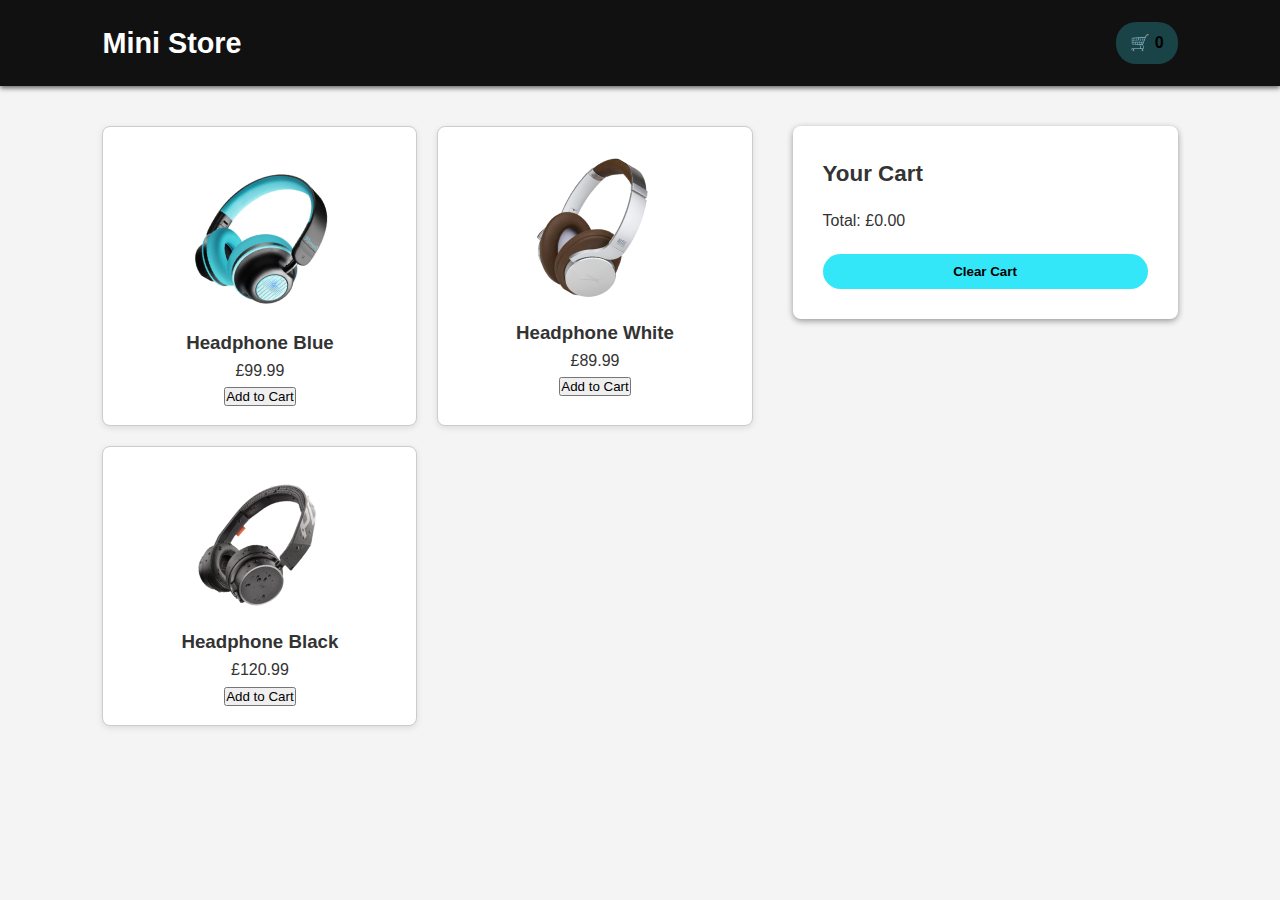
<file: index.html>
<!DOCTYPE html>
<html lang="en">
<head>
    <meta charset="UTF-8">
    <meta name="viewport" content="width=device-width, initial-scale=1.0">
    <title>Mine Store</title>
    <link rel="stylesheet" href="style.css">
</head>
<body>
    <header>
        <h1>Mini Store</h1>
        <div id="cart-icon">🛒 <span id="cart-count">0</span></div>
    </header>
    
    <main>
       
        <section class="products" id="product-list">
             <!-- Products will be loaded by js-->
        </section>

        <section class="cart" id="cart">
      <h2>Your Cart</h2>
      <ul id="cart-items"></ul>
      <p>Total: £<span id="cart-total">0.00</span></p>
      <button id="clear-cart">Clear Cart</button>
    </section>
    </main>

    <script src="script.js"></script>
</body>
</html>
</file>
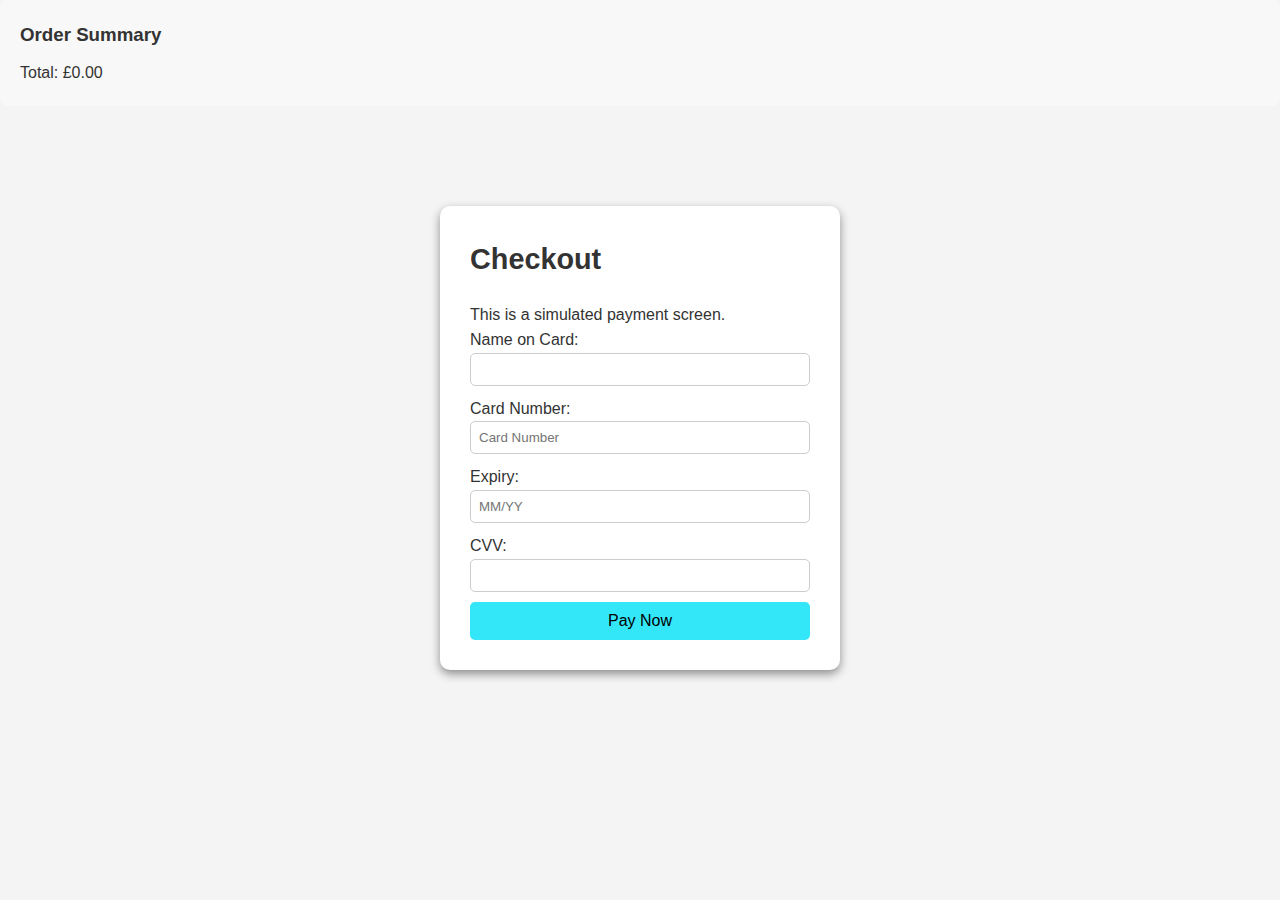
<file: checkout.html>
<!DOCTYPE html>
<html lang="en">
<head>
    <meta charset="UTF-8">
    <meta name="viewport" content="width=device-width, initial-scale=1.0">
    <title>Checkout - Mini Store</title>
    <link rel="stylesheet" href="style.css">
</head>
<body>
    <div class="checkout-summary">
        <h3>Order Summary</h3>
        <ul id="checkout-items"></ul>
        <p>Total: £<span id="checkout-total">0.00</span></p>
    </div>

    <div class="checkout-page">
        <h2>Checkout</h2>
        <p>This is a simulated payment screen.</p>
        <form >
            <label >Name on Card:</label>
            <input type="text"><br>

            <label >Card Number:</label>
            <input type="text" placeholder="Card Number" required><br>
          
            <label >Expiry:</label>
            <input type="text" placeholder="MM/YY" required><br>
        
            <label >CVV:</label>
            <input type="text" required> <br>

        </form>
        <form onsubmit="handlePayment(event)">
          <button type="submit">Pay Now</button>
        </form>

    </div>
     <script>
  // 🛒 Exibir itens do carrinho
  const itemsContainer = document.getElementById("checkout-items");
  const totalContainer = document.getElementById("checkout-total");

  const cart = JSON.parse(localStorage.getItem("cart")) || [];

  let total = 0;
  cart.forEach(item => {
  const lineTotal = item.price * item.quantity;
  const li = document.createElement("li");
  li.textContent = `${item.name} x${item.quantity} - £${lineTotal.toFixed(2)}`;
  itemsContainer.appendChild(li);
  total += lineTotal;
}); 

  totalContainer.textContent = total.toFixed(2);

  // 💳 Função de pagamento
  function handlePayment(event) {
    event.preventDefault();
    localStorage.removeItem("cart");
    window.location.href = "success.html";
  }
</script>

</body>
</html>
</file>
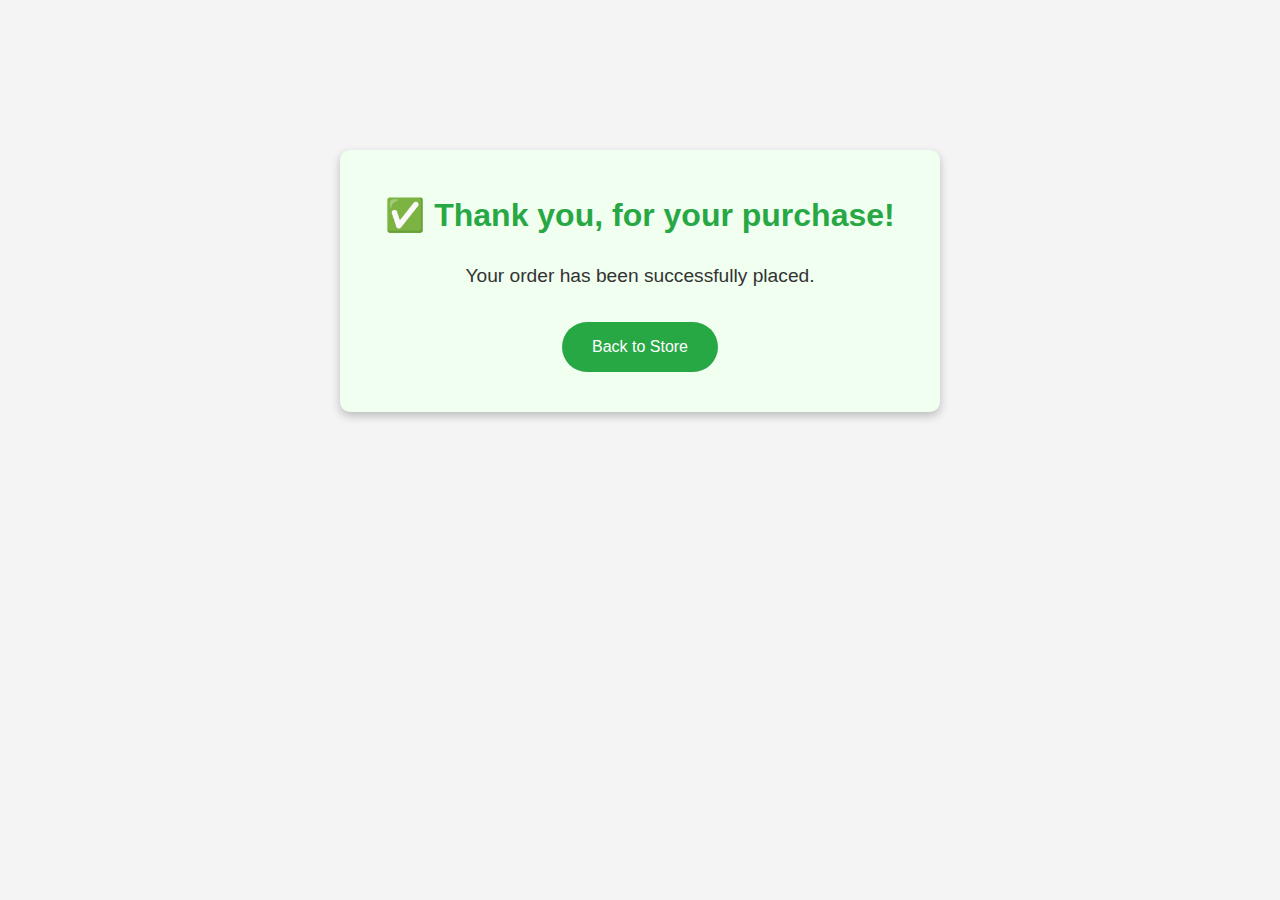
<file: success.html>
<!DOCTYPE html>
<html lang="en">
<head>
    <meta charset="UTF-8">
    <meta name="viewport" content="width=device-width, initial-scale=1.0">
    <title>Order Confirmed ✅</title>
    <link rel="stylesheet" href="style.css">
</head>
<body>
    <div class="success-page">
        <h1>✅ Thank you, for your purchase!</h1>
       <p>Your order has been successfully placed.</p>
     <a href="index.html" class="btn">Back to Store</a>
    </div>
</body>
</html>
</file>
<file: style.css>
*{
    margin: 0;
    padding: 0;
    box-sizing: border-box;
    font-family: 'poppins', sans-serif;
}
body{
    background-color: #f4f4f4;
    color: #333;
    line-height: 1.6;
}
header{
    background-color: #111;
    color: #fff;
    padding: 20px 8%;
    display: flex;
    justify-content: space-between;
    align-items: center;
    box-shadow: 0 2px 5px rgba(0, 0, 0, 0.61);
    position: sticky;
    top: 0;
    z-index: 100;
}
header h1{
    font-size: 1.8rem;
}
#cart-icon{
   background: #34e8f83b;
   color: #000;
   padding: 8px 14px;
   border-radius: 20px;
   font-weight: bold;
   cursor: pointer;
}
main{
    padding: 40px 8%;
    display: flex ;
    flex-wrap: wrap;
    gap: 40px;
    justify-content: space-between;
}
.products{
    flex: 2;
    display: grid;
    grid-template-columns: repeat(auto-fill, minmax(220px, 1fr) );
    gap: 20px;
}
.product{
    background-color: #fff;
    border: 1px solid #ccc;
    border-radius: 8px;
    padding: 16px;
    text-align: center;
    box-shadow: 0 2px 6px rgba(0, 0, 0, 0.1);
}
.cart{
    flex: 1;
    background-color: #fff;
    padding: 30px;
    border-radius: 8px;
    box-shadow: 0 2px 6px rgba(0, 0, 0, 0.384);
    height: fit-content;
}
.cart h2{
    margin-bottom: 16px;
    font-size: 1.4rem;
}   
#cart-items li{
   margin-bottom: 16px;
   font-size: 0.95rem;
}
#cart-items button{
    background-color:red;
    color: #fff;
    border: none;
    padding: 2px 6px;
    font-size: 0.8rem;
    margin-left: 10px;
    border-radius: 4px;
    cursor: pointer;
}
#clear-cart{
    margin-top: 20px;
    background-color: #34e7f8;
    color: #000;
    border: none;
    padding: 10px 16px;
    border-radius: 20px;
    font-weight: bold;
    cursor: pointer;
    width: 100%;
    transition: background 0.3s ease;
}
#checkout-cart{
    margin-top: 20px;
    background-color: #34e7f8;
    color: #000;
    border: none;
    padding: 10px 16px;
    border-radius: 20px;
    font-weight: bold;
    cursor: pointer;
    width: 100%;
    transition: background 0.3s ease;
}
#checkout-cart:hover{
    background-color:#1e7e34;
}
#clear-cart:hover{
    background-color: #12c0e0;
}
.checkout-page {
    max-width: 400px;
    margin: 100px auto;
    background: white;
    padding: 30px;
    border-radius: 10px;
    box-shadow: 0 4px 10px rgba(0, 0, 0, 0.425);
    text-align: left;
}
.checkout-page h2 {
    margin-bottom: 20px;
    font-size: 1.8rem;
}
.checkout-page input{
    width: 100%;
    padding: 8px;
    margin-bottom: 10px;
    border: 1px solid #ccc;
    border-radius: 5px;
}
.checkout-page button {
    width: 100%;
    padding: 10px;
    background-color: #34e7f8;
    color: #000;
    border: none;
    border-radius: 5px;
    font-size: 1rem;
    cursor: pointer;
    transition: background 0.3s ease;
}
.checkout-page button:hover {
    background-color: #1e7e34;
}
.checkout-summary {
  background-color: #f8f8f8;
  padding: 20px;
  border-radius: 8px;
  margin-bottom: 30px;
}

.checkout-summary h3 {
  margin-bottom: 10px;
}

.checkout-summary ul {
  list-style: none;
  padding-left: 0;
  margin-bottom: 10px;
}

.checkout-summary li {
  margin-bottom: 6px;
}
.success-page{
    max-width: 600px;
    margin: 150px auto;
    background-color: #f0fff0;
    padding: 40px;
    border-radius: 10px;
    box-shadow: 0 4px 10px rgba(0, 0, 0, 0.233);
    text-align: center;
}
.success-page h1 {
    color: #28a745;
    margin-bottom: 20px;
    font-size: 2rem;
}
.success-page p {
    font-size: 1.2rem;
    margin-bottom: 30px;
}
.success-page .btn{
 display: inline-block;
 padding: 12px 30px;
 background-color: #28a745;
 color: white;
 text-decoration: none;
 border-radius: 25px;
 transition: 0.3s ease;
}
.success-page .btn:hover {
  background-color: #1e7e34;
}
@media (max-width: 768px) {
    main{
     flex-direction: column;
       padding: 20px;
    }
    .products{
        grid-template-columns:1fr;
    }
    .cart{
      margin-top: 30px;
    }
}
</file>
